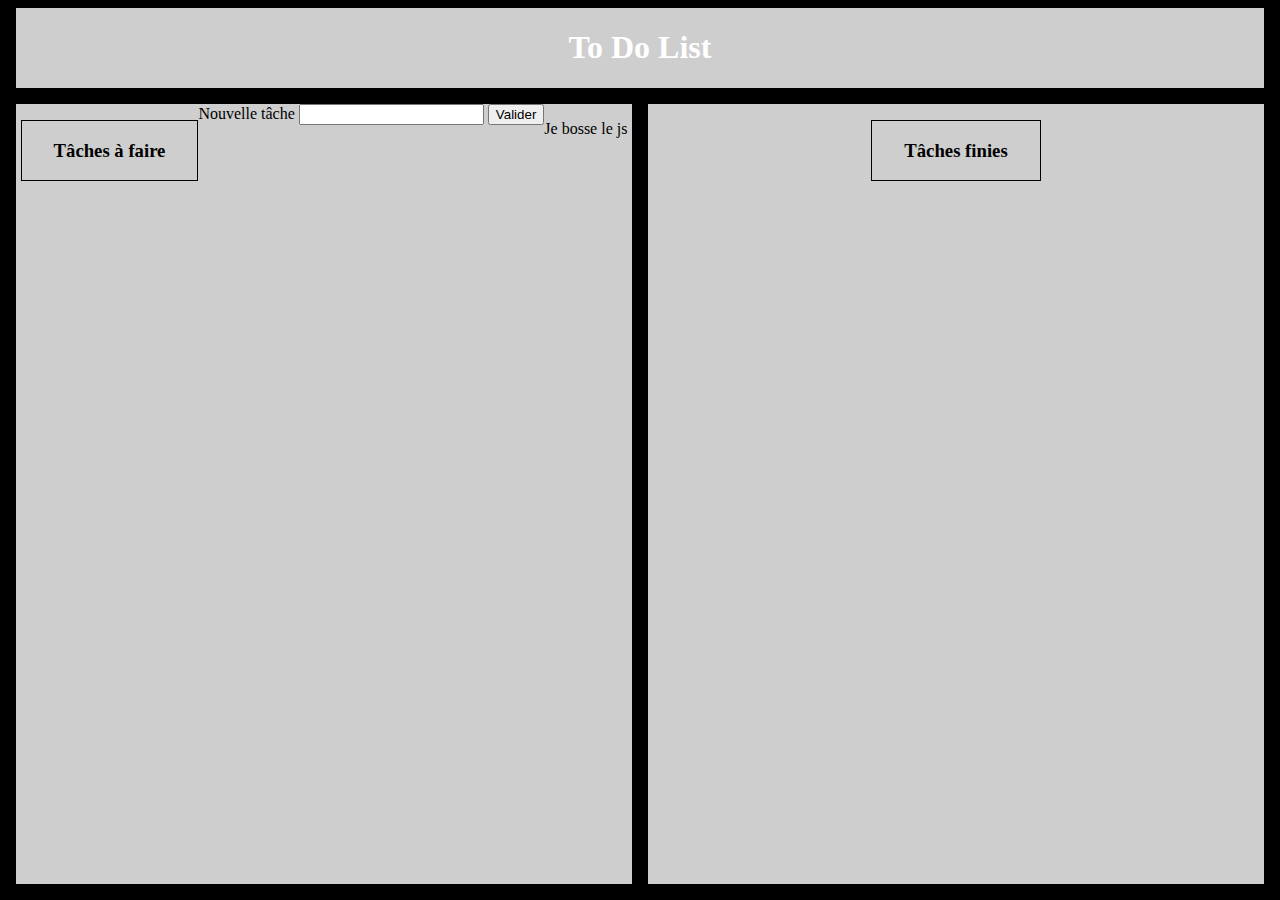
<file: index.html>
<!DOCTYPE html>
<html lang="en">
<head>
    <meta charset="UTF-8">
    <title>ToDoList</title>
    <link rel="stylesheet" href="style.css">
    <script src="main.js" defer></script>
</head>
<body>

<div id="rectangle">
    <h1 id="texte">To Do List</h1>
</div>
<div class="memos">
    <div id="memogauche">
        <div id="tacheafaire">
            <h3 id="texte1">Tâches à faire</h3>
        </div>
        <div id="boutontexte">
            <label>
                Nouvelle tâche
                <input id="champstexte" type="text">
            </label>
            <button id="valider" type="button">Valider</button>
        </div>
        <div id="TacheQuiBougePas">
            <div id="rectangle1">
                <p id="firstache">Je bosse le js</p>
            </div>
        </div>
    </div>
    <div id="memodroite">
        <div id="tachefini">
            <h3 id="texte2">Tâches finies</h3>
        </div>
    </div>
</div>
</body>
</html>
</file>
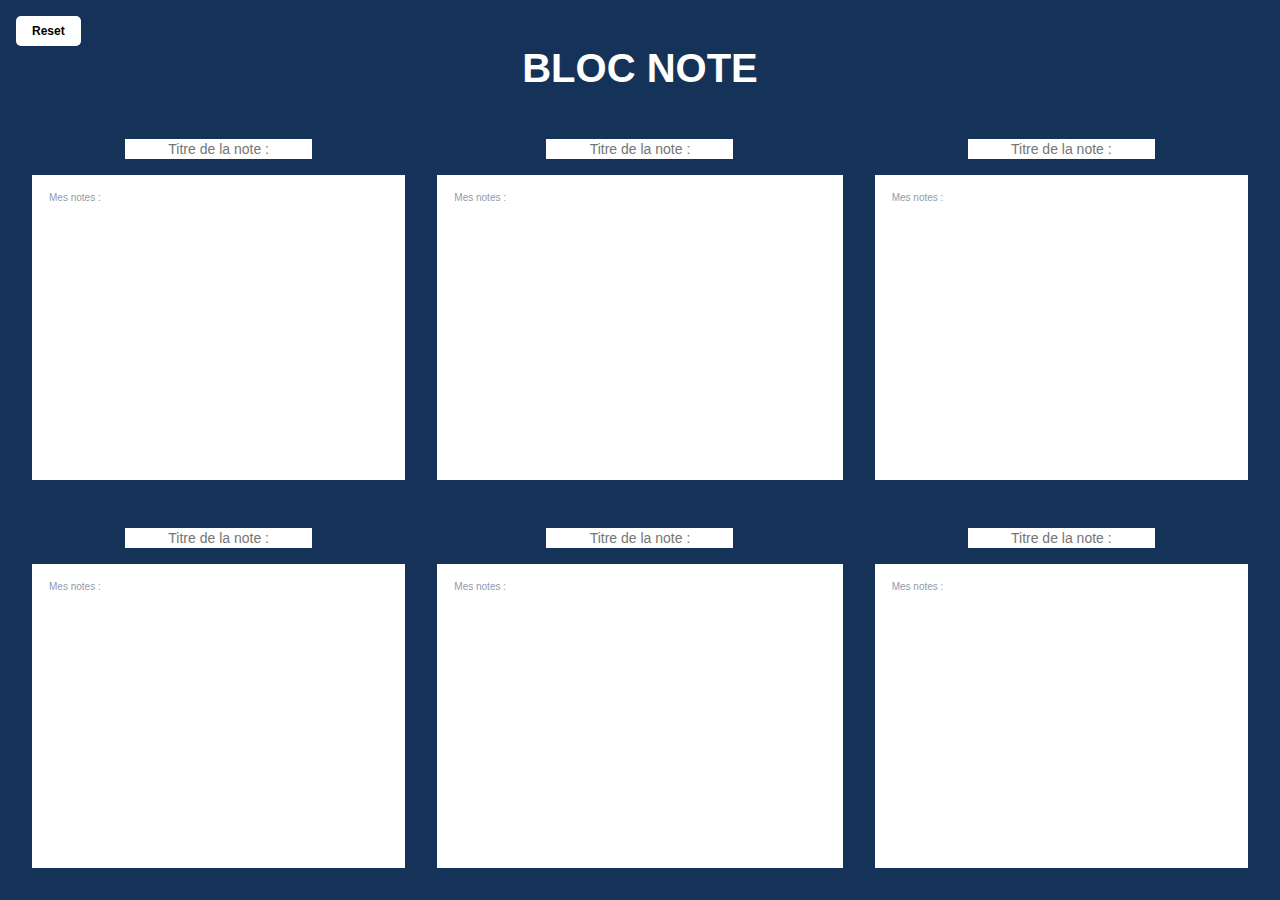
<file: Bloc note/index.html>
<!DOCTYPE html>
<html lang="en">
<head>
    <meta charset="UTF-8">
    <title>Bloc note</title>
    <link rel="stylesheet" href="style.css">
    <link rel="shortcut icon" href="https://www.thomas-farkas.com/wp-content/uploads/2023/02/cropped-pp.jpg"/>
</head>
<body>
<div class="primary-container">
    <div class="parentResetButton">
        <button class="resetButton" type="button">Reset</button>
    </div>
    <h1 class="bloc-note-title">Bloc note</h1>
    <div class="allBlocsNote">
        <div class="bloc-note">
            <div class="titleNoteDesign">
                <input type="text" id="titleNote1" name="titleNote1" placeholder="Titre de la note :" disabled>
            </div>
            <label class="hide labelNote1" for="text-zone1">Écrivez une note :</label>
            <div class="hide color-button1">
                <div class="widthFirst">
                    <label for="text-color1">Couleur du texte :</label>
                    <input type="color" id="text-color1" name="text-color1" value="#000000">
                    <label for="background-color1">Couleur du fond :</label>
                    <input type="color" id="background-color1" name="background-color1" value="#000000">
                    <label>Changment du texte :</label>
                    <button class="buttonBold1" type="button">B</button>
                    <button class="buttonItalic1" type="button">I</button>
                    <button class="buttonUnderline1" type="button">A</button>
                </div>
                <div class="button">
                    <button class="buttonReturn1" type="button">Retour</button>
                </div>
            </div>
            <textarea id="text-zone1" name="text-zone1" placeholder="Mes notes :"></textarea>
        </div>
        <div class="bloc-note">
            <div class="titleNoteDesign">
                <input type="text" id="titleNote2" name="titleNote2" placeholder="Titre de la note :" disabled>
            </div>
            <label class="hide labelNote2" for="text-zone2">Écrivez une note :</label>
            <div class="hide color-button2">
                <div class="widthFirst">
                    <label for="text-color2">Couleur du texte :</label>
                    <input type="color" id="text-color2" name="text-color2" value="#000000">
                    <label for="background-color2">Couleur du fond :</label>
                    <input type="color" id="background-color2" name="background-color2" value="#000000">
                    <button class="buttonBold2" type="button">B</button>
                    <button class="buttonItalic2" type="button">I</button>
                    <button class="buttonUnderline2" type="button">A</button>
                </div>
                <div class="button">
                    <button class="buttonReturn2" type="button">Retour</button>
                </div>
            </div>
            <textarea id="text-zone2" name="text-zone2" placeholder="Mes notes :"></textarea>
        </div>
        <div class="bloc-note">
            <div class="titleNoteDesign">
                <input type="text" id="titleNote3" name="titleNote3" placeholder="Titre de la note :" disabled>
            </div>
            <label class="hide labelNote3" for="text-zone3">Écrivez une note :</label>
            <div class="hide color-button3">
                <div class="widthFirst">
                    <label for="text-color3">Couleur du texte :</label>
                    <input type="color" id="text-color3" name="text-color3" value="#000000">
                    <label for="background-color3">Couleur du fond :</label>
                    <input type="color" id="background-color3" name="background-color3" value="#000000">
                    <button class="buttonBold3" type="button">B</button>
                    <button class="buttonItalic3" type="button">I</button>
                    <button class="buttonUnderline3" type="button">A</button>
                </div>
                <div class="button">
                    <button class="buttonReturn3" type="button">Retour</button>
                </div>
            </div>
            <textarea id="text-zone3" name="text-zone3" placeholder="Mes notes :"></textarea>
        </div>
        <div class="bloc-note">
            <div class="titleNoteDesign">
                <input type="text" id="titleNote4" name="titleNote4" placeholder="Titre de la note :" disabled>
            </div>
            <label class="hide labelNote4" for="text-zone4">Écrivez une note :</label>
            <div class="hide color-button4">
                <div class="widthFirst">
                    <label for="text-color4">Couleur du texte :</label>
                    <input type="color" id="text-color4" name="text-color4" value="#000000">
                    <label for="background-color4">Couleur du fond :</label>
                    <input type="color" id="background-color4" name="background-color4" value="#000000">
                    <button class="buttonBold4" type="button">B</button>
                    <button class="buttonItalic4" type="button">I</button>
                    <button class="buttonUnderline4" type="button">A</button>
                </div>
                <div class="button">
                    <button class="buttonReturn4" type="button">Retour</button>
                </div>
            </div>
            <textarea id="text-zone4" name="text-zone4" placeholder="Mes notes :"></textarea>
        </div>
        <div class="bloc-note">
            <div class="titleNoteDesign">
                <input type="text" id="titleNote5" name="titleNote5" placeholder="Titre de la note :" disabled>
            </div>
            <label class="hide labelNote5" for="text-zone5">Écrivez une note :</label>
            <div class="hide color-button5">
                <div class="widthFirst">
                    <label for="text-color5">Couleur du texte :</label>
                    <input type="color" id="text-color5" name="text-color5" value="#000000">
                    <label for="background-color5">Couleur du fond :</label>
                    <input type="color" id="background-color5" name="background-color5" value="#000000">
                    <button class="buttonBold5" type="button">B</button>
                    <button class="buttonItalic5" type="button">I</button>
                    <button class="buttonUnderline5" type="button">A</button>
                </div>
                <div class="button">
                    <button class="buttonReturn5" type="button">Retour</button>
                </div>
            </div>
            <textarea id="text-zone5" name="text-zone5" placeholder="Mes notes :"></textarea>
        </div>
        <div class="bloc-note">
            <div class="titleNoteDesign">
                <input type="text" id="titleNote6" name="titleNote6" placeholder="Titre de la note :" disabled>
            </div>
            <label class="hide labelNote6" for="text-zone6">Écrivez une note :</label>
            <div class="hide color-button6">
                <div class="widthFirst">
                    <label for="text-color6">Couleur du texte :</label>
                    <input type="color" id="text-color6" name="text-color6" value="#000000">
                    <label for="background-color6">Couleur du fond :</label>
                    <input type="color" id="background-color6" name="background-color6" value="#000000">
                    <button class="buttonBold6" type="button">B</button>
                    <button class="buttonItalic6" type="button">I</button>
                    <button class="buttonUnderline6" type="button">A</button>
                </div>
                <div class="button">
                    <button class="buttonReturn6" type="button">Retour</button>
                </div>
            </div>
            <textarea id="text-zone6" name="text-zone6" placeholder="Mes notes :"></textarea>
        </div>
    </div>
</div>
<script src="main.js"></script>
</body>
</html>
</file>
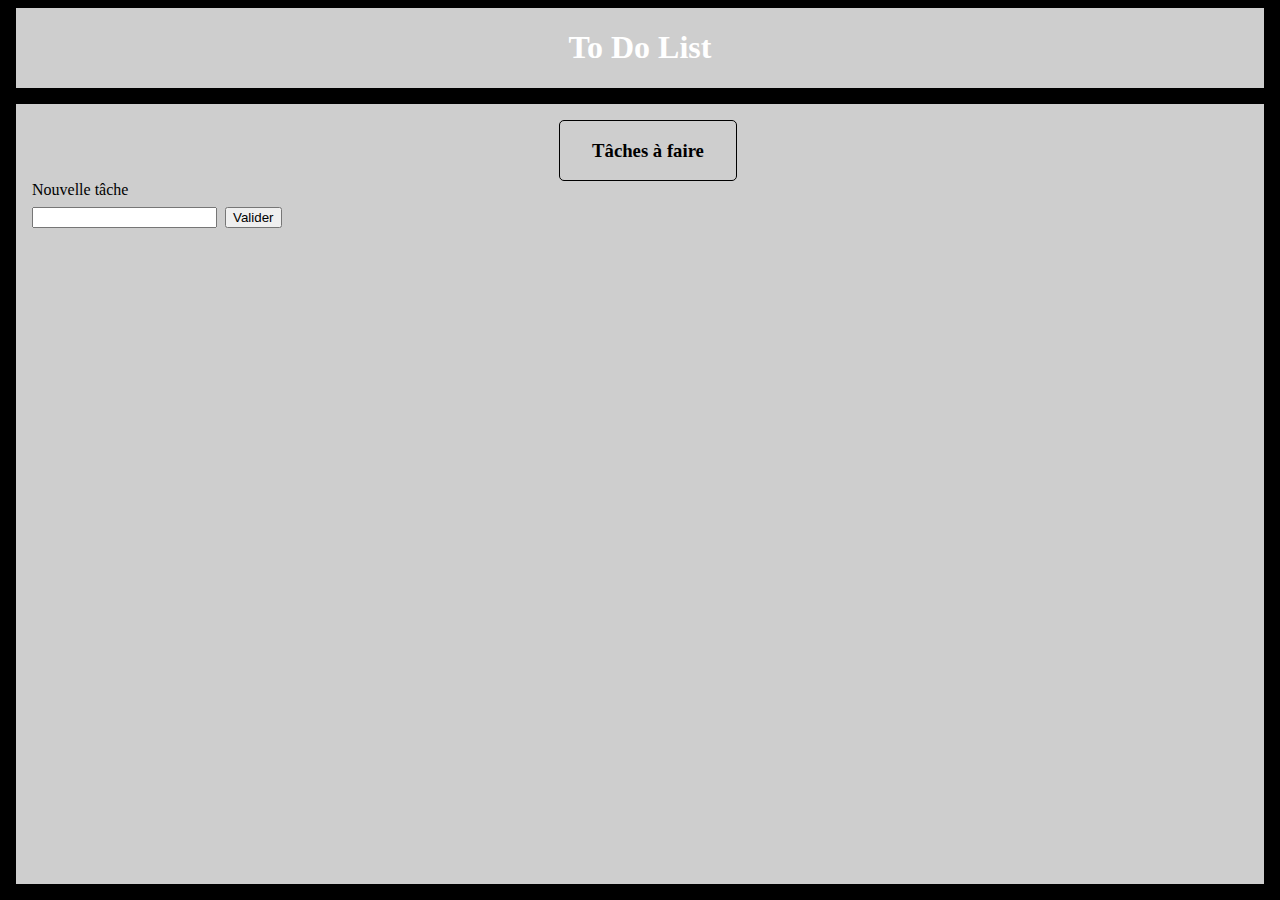
<file: TP2_ToDoList/index.html>
<!DOCTYPE html>
<html lang="en">
<head>
    <meta charset="UTF-8">
    <title>ToDoList</title>
    <link rel="stylesheet" href="style.css">
</head>
<body onload="load();">

<div id="rectangle">
    <h1 id="texte">To Do List</h1>
</div>
<div id="memogauche">
    <div id="tacheafaire">
        <h3 id="texte1">Tâches à faire</h3>
    </div>
    <div id="boutontexte">
        <label>
            Nouvelle tâche
            <input id="champstexte" type="text">
        </label>
        <button id="valider" type="button">Valider</button>
    </div>
    <div id="todocontainer">
    </div>
</div>

<script src="main.js"></script>
</body>
</html>
</file>
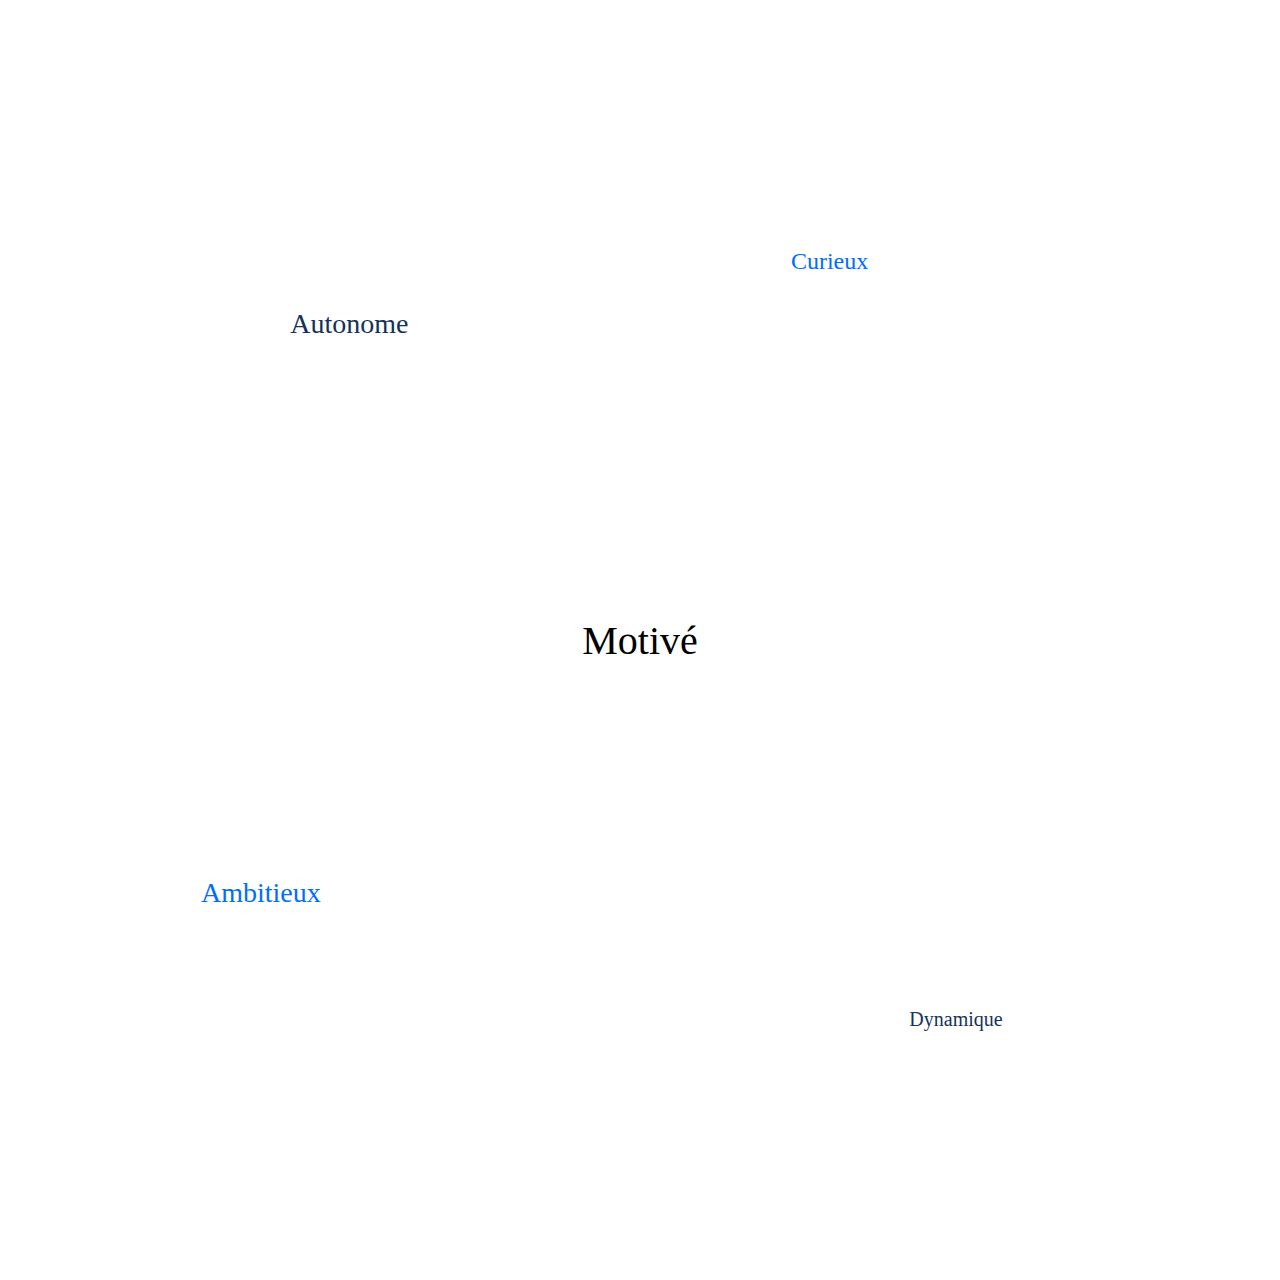
<file: worpress_test/index.html>
<!DOCTYPE html>
<html lang="en">
<head>
    <meta charset="UTF-8">
    <title>Title</title>
    <link rel="stylesheet" href="style.css">
</head>
<body>
<div class="words">
  <p class="word1">Autonome</p>
  <p class="word2">Curieux</p>
  <p class="word3">Motivé</p>
  <p class="word4">Ambitieux</p>
  <p class="word5">Dynamique</p>
</div>
</body>
</html>
</file>
<file: style.css>
body {
    margin: 0;
    background: black;
    height:100vh;
    display: flex;
    flex-direction: column;
}

#rectangle {
    background: #cecece;
    display: flex;
    justify-content: center;
    margin: 0.5rem 1rem 0.5rem 1rem;
}

#texte {
    color: white;
}

.memos {
    display: grid;
    grid-template-columns: 1fr 1fr;
    height: 100vh;
}

#memogauche {
    background: #cecece;
    display: flex;
    justify-content: center;
    align-items: flex-start;
    margin: 0.5rem 0.5rem 1rem 1rem;
}

#tacheafaire {
    background: #cecece;
    display: flex;
    justify-content: center;
    align-items: center;
    border: 1px solid black;
    padding: 0 2rem 0 2rem;
    margin: 1rem 0 0 0;
}

#memodroite {
    background: #cecece;
    display: flex;
    justify-content: center;
    align-items: flex-start;
    margin: 0.5rem 1rem 1rem 0.5rem;
}

#tachefini {
    background: #cecece;
    display: flex;
    justify-content: center;
    align-items: center;
    border: 1px solid black;
    padding: 0 2rem 0 2rem;
    margin: 1rem 0 0 0;
}
</file>
<file: Bloc note/style.css>
body {
    background-color: #153259;
    height: 100vh;
    overflow: hidden;
    margin: 0;
}

.hide {
    display: none !important;
}

.bloc-note-title {
    display: flex;
    justify-content: center;
    color: #FFFFFF;
    text-transform: uppercase;
    font-family: Poppins, Arial;
    font-size: 2.5rem;
    margin: 0;
}

.primary-container {
    display: flex;
    flex-direction: column;
    width: 100%;
    height: 100%;
}

.allBlocsNote {
    display: grid;
    grid-template-columns: 1fr 1fr 1fr;
    grid-template-rows: 1fr 1fr;
    height: 100%;
    gap: 2rem;
}

.allBlocsNoteChanged {
    display: grid;
    grid-template-columns: 1fr;
    grid-template-rows: 1fr;
}

.bloc-note {
    display: flex;
    flex-direction: column;
    gap: 1rem;
}

.bloc-note:nth-child(1) {
    padding-left: 2rem;
    padding-top: 2rem;
}

.bloc-note:nth-child(4) {
    padding-left: 2rem;
    padding-bottom: 2rem;
}

.bloc-note:nth-child(3) {
    padding-right: 2rem;
    padding-top: 2rem;
}

.bloc-note:nth-child(6) {
    padding-right: 2rem;
    padding-bottom: 2rem;
}

.bloc-note:nth-child(5) {
    padding-bottom: 2rem;
}

.bloc-note:nth-child(2) {
    padding-top: 2rem;
}

.labelNote1, .labelNote2, .labelNote3, .labelNote4, .labelNote5, .labelNote6 {
    color: #FFFFFF;
    font-size: 0.75rem;
    font-family: Poppins, Arial;
}

#text-zone1 {
    padding-top: 1rem;
    padding-left: 1rem;
    height: 100%;
    color: #153259;
    font-family: Poppins, Arial;
    font-size: 0.625rem;
    border: 1px solid white;
}

#text-zone1::placeholder {
    color: #153259;
    font-family: Poppins, Arial;
    opacity: 0.5;
    font-size: 0.625rem;
}

textarea {
    resize: none;
}

#text-color1 {
    border: unset;
    background-color: unset;
    padding: 0;
    height: 20px;
    width: 20px;
}

#background-color1 {
    border: unset;
    background-color: unset;
    padding: 0;
    height: 20px;
    width: 20px;
}

#text-zone2 {
    padding-top: 1rem;
    padding-left: 1rem;
    height: 100%;
    color: #153259;
    font-family: Poppins, Arial;
    font-size: 0.625rem;
    border: 1px solid white;
}

#text-zone2::placeholder {
    color: #153259;
    font-family: Poppins, Arial;
    opacity: 0.5;
    font-size: 0.625rem;
}

#text-color2 {
    border: unset;
    background-color: unset;
    padding: 0;
    height: 20px;
    width: 20px;
}

#background-color2 {
    border: unset;
    background-color: unset;
    padding: 0;
    height: 20px;
    width: 20px;
}

#text-zone3 {
    padding-top: 1rem;
    padding-left: 1rem;
    height: 100%;
    color: #153259;
    font-family: Poppins, Arial;
    font-size: 0.625rem;
    border: 1px solid white;
}

#text-zone3::placeholder {
    color: #153259;
    font-family: Poppins, Arial;
    opacity: 0.5;
    font-size: 0.625rem;
}

#text-color3 {
    border: unset;
    background-color: unset;
    padding: 0;
    height: 20px;
    width: 20px;
}

#background-color3 {
    border: unset;
    background-color: unset;
    padding: 0;
    height: 20px;
    width: 20px;
}

#text-zone4 {
    padding-top: 1rem;
    padding-left: 1rem;
    height: 100%;
    color: #153259;
    font-family: Poppins, Arial;
    font-size: 0.625rem;
    border: 1px solid white;
}

#text-zone4::placeholder {
    color: #153259;
    font-family: Poppins, Arial;
    opacity: 0.5;
    font-size: 0.625rem;
}

#text-color4 {
    border: unset;
    background-color: unset;
    padding: 0;
    height: 20px;
    width: 20px;
}

#background-color4 {
    border: unset;
    background-color: unset;
    padding: 0;
    height: 20px;
    width: 20px;
}

#text-zone5 {
    padding-top: 1rem;
    padding-left: 1rem;
    height: 100%;
    color: #153259;
    font-family: Poppins, Arial;
    font-size: 0.625rem;
    border: 1px solid white;
}

#text-zone5::placeholder {
    color: #153259;
    font-family: Poppins, Arial;
    opacity: 0.5;
    font-size: 0.625rem;
}

#text-color5 {
    border: unset;
    background-color: unset;
    padding: 0;
    height: 20px;
    width: 20px;
}

#background-color5 {
    border: unset;
    background-color: unset;
    padding: 0;
    height: 20px;
    width: 20px;
}

#text-zone6 {
    padding-top: 1rem;
    padding-left: 1rem;
    height: 100%;
    color: #153259;
    font-family: Poppins, Arial;
    font-size: 0.625rem;
    border: 1px solid white;
}

#text-zone6::placeholder {
    color: #153259;
    font-family: Poppins, Arial;
    opacity: 0.5;
    font-size: 0.625rem;
}

#text-color6 {
    border: unset;
    background-color: unset;
    padding: 0;
    height: 20px;
    width: 20px;
}

#background-color6 {
    border: unset;
    background-color: unset;
    padding: 0;
    height: 20px;
    width: 20px;
}

.color-button1, .color-button2, .color-button3, .color-button4, .color-button5, .color-button6 {
    display: flex;
    flex-direction: row;
}

.widthFirst {
    display: flex;
    width: 50%;
    align-items: center;
    gap: 20px;
    color: #FFFFFF;
    font-size: 0.75rem;
    font-family: Poppins, Arial;
}

.button {
    width: 50%;
    display: flex;
    justify-content: flex-end;
}

.buttonReturn1, .buttonReturn2, .buttonReturn3, .buttonReturn4, .buttonReturn5, .buttonReturn6 {
    color: black;
    background-color: #FFFFFF;
    font-size: 0.75rem;
    font-family: Poppins, Arial;
    padding: 0.5rem 1rem 0.5rem 1rem;
    border-radius: 5px;
    border: unset;
    font-weight: bold;
}

.buttonBold1, .buttonBold2, .buttonBold3, .buttonBold4, .buttonBold5, .buttonBold6 {
    color: black;
    background-color: #FFFFFF;
    font-size: 0.75rem;
    font-family: Poppins, Arial;
    font-weight: bold;
    padding: 0.125rem 0.5rem 0.125rem 0.5rem;
    border-radius: 5px;
    border: unset;
}

.buttonItalic1, .buttonItalic2, .buttonItalic3, .buttonItalic4, .buttonItalic5, .buttonItalic6 {
    color: black;
    background-color: #FFFFFF;
    font-size: 0.75rem;
    font-family: Poppins, Arial;
    font-style: italic;
    padding: 0.125rem 0.625rem 0.125rem 0.625rem;
    border-radius: 5px;
    border: unset;
}

.buttonUnderline1, .buttonUnderline2, .buttonUnderline3, .buttonUnderline4, .buttonUnderline5, .buttonUnderline6 {
    color: black;
    background-color: #FFFFFF;
    font-size: 0.75rem;
    font-family: Poppins, Arial;
    text-decoration: underline;
    padding: 0.125rem 0.5rem 0.125rem 0.5rem;
    border-radius: 5px;
    border: unset;
}

.resetButton {
    color: black;
    background-color: #FFFFFF;
    font-size: 0.75rem;
    font-family: Poppins, Arial;
    font-weight: bold;
    padding: 0.5rem 1rem 0.5rem 1rem;
    border-radius: 5px;
    border: unset;
    margin: 1rem 0 0 1rem;
}

.titleNoteDesign {
    display: flex;
    flex-direction: row;
    justify-content: center;
    margin-top: 1rem;
}

#titleNote1, #titleNote2, #titleNote3, #titleNote4, #titleNote5, #titleNote6 {
    background-color: white;
    border: 1px solid white;
    color: black;
    font-family: Poppins, Arial;
    font-size: 0.875rem;
    text-align: center;
}

#titleNote1::placeholder, #titleNote2::placeholder, #titleNote3::placeholder, #titleNote4::placeholder, #titleNote5::placeholder, #titleNote6::placeholder {
    font-size: 0.875rem;
    font-family: Poppins, Arial;
    text-align: center;
}
</file>
<file: TP2_ToDoList/style.css>
body {
    margin: 0;
    background: black;
    height: 100vh;
    display: flex;
    flex-direction: column;
}

#rectangle {
    background: #cecece;
    display: flex;
    justify-content: center;
    margin: 0.5rem 1rem 0.5rem 1rem;
}

#texte {
    color: white;
}

#memogauche {
    background: #cecece;
    display: flex;
    justify-content: flex-start;
    align-items: center;
    margin: 0.5rem 1rem 1rem 1rem;
    flex-direction: column;
    padding: 0.5rem 0 0 1rem;
    height: 100vh;
}

#tacheafaire {
    background: #cecece;
    display: flex;
    justify-content: center;
    align-items: center;
    border: 1px solid black;
    padding: 0 2rem 0 2rem;
    margin: 0.5rem 0 0 0;
    border-radius: 5px;
}

#boutontexte {
    display: flex;
    flex-direction: row;
    width: 100%;
    justify-content: flex-start;
    align-items: end;
}

#boutontexte label {
    display: flex;
    flex-direction: column;
}

#champstexte{
    margin: 0.5rem 0 0 0;
}

#todocontainer {
    width: 100%;
}

.rectangle1 {
    width: 25%;
    border: 1px solid black;
    margin: 0.5rem 0 0 0;
    padding: 0 0 0 0.5rem;
    display: flex;
    align-items: center;
    background-color: white;
}

#valider {
    margin: 0 0 0 0.5rem;
}

.enlevertache {
    margin: 0 0 0 0.5rem;
}

.blocktache {
    display: flex;
    align-items: end;
}
</file>
<file: worpress_test/style.css>
.words {
    position: relative;
    width: 100%;
    aspect-ratio: 1;
}


.word1,
.word2,
.word3,
.word4,
.word5 {
    margin: 0;
    position: absolute;
}

.word1 {
    color: #153259;
    font-size: clamp(1.6rem, 1.2741rem + 0.6799vw, 1.75rem);
    font-family: poppins, serif;
    top: 25%;
    left: 27%;
    transform: translate(-50%, -50%);
    animation: word1-anim infinite linear 40s;
}

.word2 {
    color: #006DFF;
    font-size: clamp(1.4rem, 1.1827rem + 0.4533vw, 1.5rem);
    font-family: poppins, serif;
    top: 20%;
    left: 65%;
    transform: translate(-50%, -50%);
    animation: word2-anim infinite linear 40s;
}

.word3 {
    color: black;
    font-size: clamp(2.2rem, 1.5482rem + 1.3598vw, 2.5rem);
    font-family: poppins, serif;
    top: 50%;
    left: 50%;
    transform: translate(-50%, -50%);
    animation: word3-anim infinite linear 40s;
}

.word4 {
    color: #006DFF;
    font-size: clamp(1.6rem, 1.2741rem + 0.6799vw, 1.75rem);
    font-family: poppins, serif;
    top: 70%;
    left:20%;
    transform: translate(-50%, -50%);
    animation: word4-anim infinite linear 40s;
}

.word5 {
    font-size: clamp(1.2rem, 1.0914rem + 0.2266vw, 1.25rem);
    color: #153259;
    font-family: poppins, serif;
    top: 80%;
    left: 75%;
    transform: translate(-50%, -50%);
    animation: word5-anim infinite linear 40s;
}

@keyframes word1-anim {
    20% {
        top: 50%;
        left: 0;
        transform: translate(0%, -50%);
    }
    40% {
        top: 100%;
        left: 50%;
        transform: translate(-50%, -75%);
    }
    60% {
        top: 50%;
        left: 100%;
        transform: translate(-100%, -50%);
    }
    80% {
        top: 0;
        left: 50%;
        transform: translate(-50%, -25%);
    }
    100% {
        top: 25%;
        left: 27%;
        transform: translate(-50%, -50%);
    }
}

@keyframes word2-anim {
    20% {
        top: 0;
        left: 75%;
        transform: translate(-50%, -25%);
    }
    40% {
        top: 75%;
        left: 100%;
        transform: translate(-100%, -50%);
    }
    60% {
        top: 100%;
        left: 25%;
        transform: translate(-50%, -75%);
    }
    80% {
        top: 25%;
        left: 0;
        transform: translate(0%, -50%);
    }
    100% {
        top: 20%;
        left: 65%;
        transform: translate(-50%, -50%);
    }
}

@keyframes word3-anim {
    20% {
        top: 100%;
        left: 75%;
        transform: translate(-50%, -75%);
    }
    40% {
        top: 25%;
        left: 100%;
        transform: translate(-100%, -50%);
    }
    60% {
        top: 0;
        left: 25%;
        transform: translate(-50%, -25%);
    }
    80% {
        top: 75%;
        left: 0;
        transform: translate(0%, -50%);
    }
    100% {
        top: 50%;
        left: 50%;
        transform: translate(-50%, -50%);
    }
}

@keyframes word4-anim {
    20% {
        top: 0;
        left: 50%;
        transform: translate(-50%, -25%);
    }
    40% {
        top: 100%;
        left: 50%;
        transform: translate(-50%, -75%);
    }
    60% {
        top: 50%;
        left: 0;
        transform: translate(0%, -50%);
    }
    80% {
        top: 50%;
        left: 100%;
        transform: translate(-100%, -50%);
    }
    100% {
        top: 70%;
        left: 20%;
        transform: translate(-50%, -50%);
    }
}

@keyframes word5-anim {
    20% {
        top: 100%;
        left: 0;
        transform: translate(0%, -75%);
    }
    40% {
        top: 0;
        left: 100%;
        transform: translate(-100%, -25%);
    }
    60% {
        top: 0;
        left: 0;
        transform: translate(0%, -25%);
    }
    80% {
        top: 100%;
        left: 100%;
        transform: translate(-100%, -75%);
    }
    100% {
        top: 80%;
        left: 75%;
        transform: translate(-50%, -50%);
    }
}
</file>
